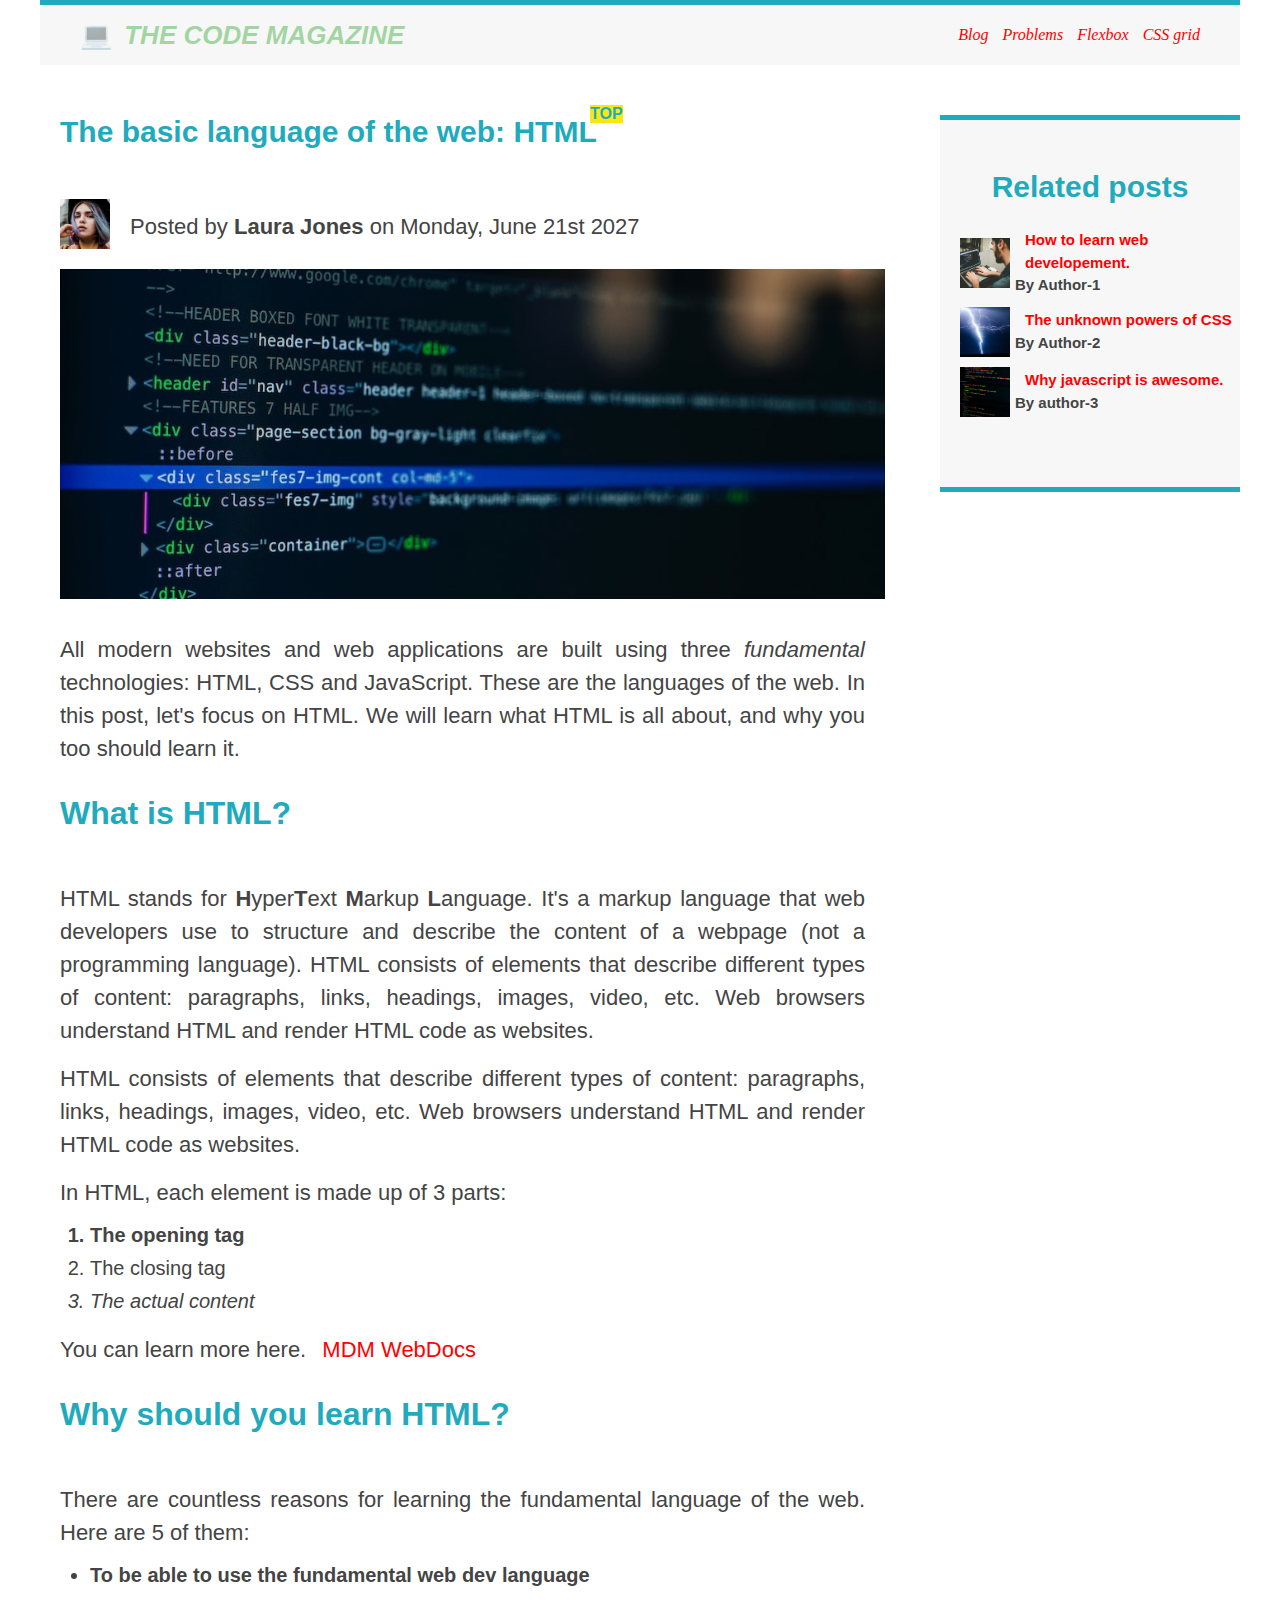
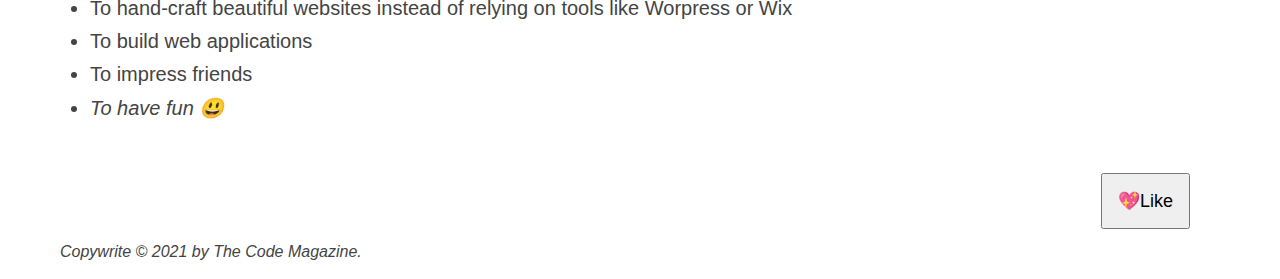
<file: index.html>
<!DOCTYPE html>
<html lang="en">
  <head>
    <meta charset="UTF-8" />
    <title>The basic language of the web: HTML</title>
    <link href="style.css" rel="stylesheet" />
    <body>
      <div class="container">
        <header class="main-header">
          <h1>💻 The Code Magazine</h1>
          <nav>
            <a href="blog.html">Blog</a>
            <a href="#">Problems</a>
            <a href="flexbox.html">Flexbox</a>
            <a href="css-grid.html">CSS grid</a>
          </nav>
        </header>
        <!-- <div class="row"> -->
        <article class="article-style">
          <h2 class="main-heading">The basic language of the web: HTML</h2>
          <div class="author-box">
            <img
              src="img/laura-jones.jpg"
              alt="HTML code on the screen"
              width="50"
              height="50"
              class="author-image"
            />
            <p class="author-text">
              Posted by <strong>Laura Jones</strong> on Monday, June 21st 2027
            </p>
          </div>
          <img
            src="img/post-img.jpg"
            alt="HTML code on the screen"
            width="500"
            height="200"
            class="main-image-style"
          />
          <p class="summary">
            All modern websites and web applications are built using three
            <em>fundamental</em> technologies: HTML, CSS and JavaScript. These
            are the languages of the web. In this post, let's focus on HTML. We
            will learn what HTML is all about, and why you too should learn it.
          </p>
          <!--<h2>The Basic Language of the Web: HTML</h2>-->

          <article class="main-content">
            <button>💖Like</button>
            <h3>What is HTML?</h3>
            <p>
              HTML stands for <strong>H</strong>yper<strong>T</strong>ext
              <strong>M</strong>arkup <strong>L</strong>anguage. It's a markup
              language that web developers use to structure and describe the
              content of a webpage (not a programming language). HTML consists
              of elements that describe different types of content: paragraphs,
              links, headings, images, video, etc. Web browsers understand HTML
              and render HTML code as websites.
            </p>
            <p>
              HTML consists of elements that describe different types of
              content: paragraphs, links, headings, images, video, etc. Web
              browsers understand HTML and render HTML code as websites.
            </p>
            <p>In HTML, each element is made up of 3 parts:</p>
            <ol>
              <li>The opening tag</li>
              <li>The closing tag</li>
              <li>The actual content</li>
            </ol>
            <p>
              You can learn more here.
              <a
                href="https://pythontutor.com/visualize.html#mode=edit"
                target="_blank"
                >MDM WebDocs
              </a>
            </p>
          </article>
          <h3>Why should you learn HTML?</h3>
          <p>
            There are countless reasons for learning the fundamental language of
            the web. Here are 5 of them:
          </p>
          <ul>
            <li>To be able to use the fundamental web dev language</li>
            <li>
              To hand-craft beautiful websites instead of relying on tools like
              Worpress or Wix
            </li>
            <li>To build web applications</li>
            <li>To impress friends</li>
            <li>To have fun 😃</li>
          </ul>
        </article>
        <aside>
          <h4>Related posts</h4>
          <ul class="related-post-list">
            <li class="related-post">
              <img
                src="img/related-1.jpg"
                height="50"
                alt="Related post-1 image"
                class="related-post-image"
              />
              <div>
                <p class="related-author">
                  <a href="#" class="related-post-link"
                    >How to learn web developement.</a
                  >
                  By Author-1
                </p>
              </div>
            </li>
            <li class="related-post">
              <img
                src="img/related-2.jpg"
                height="50"
                alt="Related post-2 image"
                class="related-post-image"
              />
              <div>
                <p class="related-author">
                  <a href="#" class="related-post-link"
                    >The unknown powers of CSS</a
                  >
                  By Author-2
                </p>
              </div>
            </li>
            <li class="related-post">
              <img
                src="img/related-3.jpg"
                height="50"
                alt="Related post-3 image"
                class="related-post-image"
              />
              <div>
                <p class="related-author">
                  <a href="#" class="related-post-link"
                    >Why javascript is awesome.</a
                  >
                  By author-3
                </p>
              </div>
            </li>
          </ul>
        </aside>
        <!-- </div> -->
        <footer class="footer">
          <p class="Copywrite text">
            Copywrite &copy; 2021 by The Code Magazine.
          </p>
        </footer>
      </div>
    </body>
  </head>
</html>
</file>
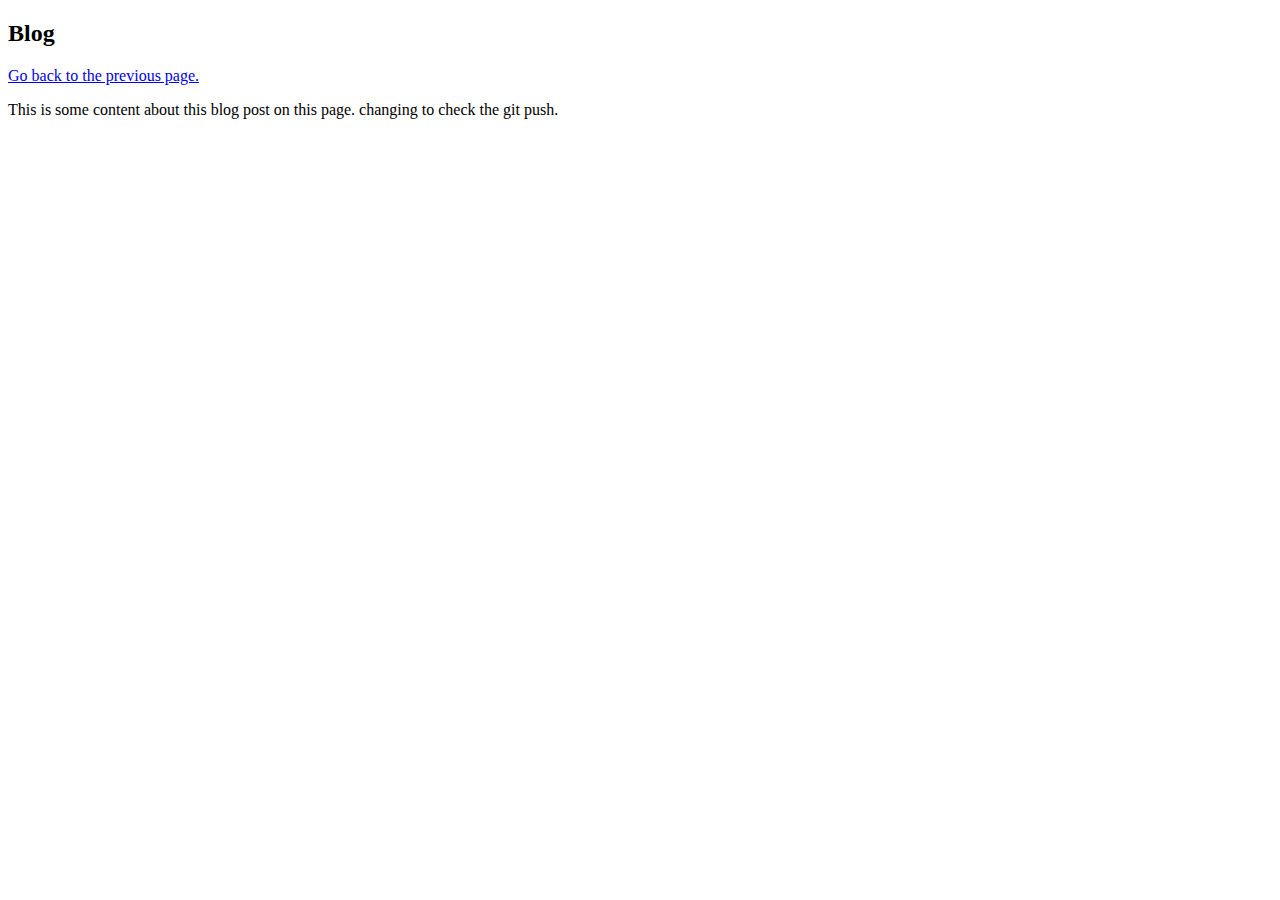
<file: blog.html>
<!DOCTYPE html>
<html lang="en">
  <head>
    <meta charset="UTF-8" />
    <meta http-equiv="X-UA-Compatible" content="IE=edge" />
    <meta name="viewport" content="width=device-width, initial-scale=1.0" />
    <title>BLOG</title>
  </head>
  <body>
    <h2>Blog</h2>
    <a href="index.html">Go back to the previous page.</a>
    <p>
      This is some content about this blog post on this page. changing to check
      the git push.
    </p>
  </body>
</html>
</file>
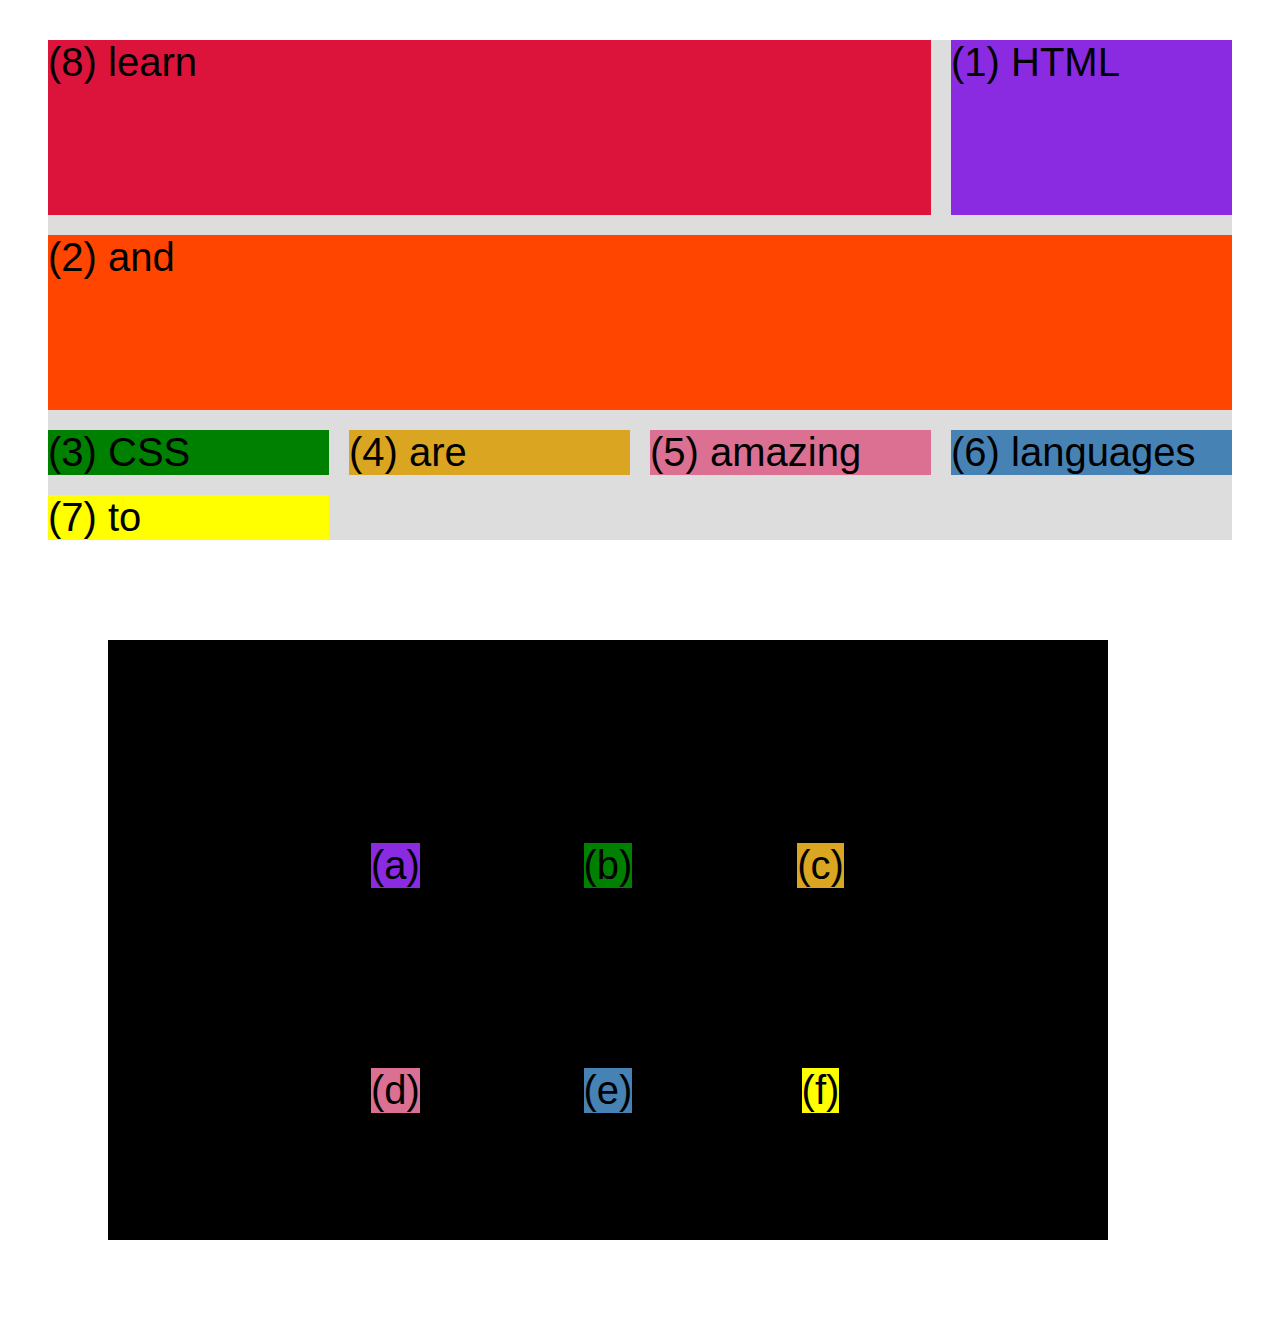
<file: css-grid.html>
<!DOCTYPE html>
<html lang="en">
  <head>
    <meta charset="UTF-8" />
    <meta http-equiv="X-UA-Compatible" content="IE=edge" />
    <meta name="viewport" content="width=device-width, initial-scale=1.0" />
    <title>CSS Grid</title>
    <style>
      .el--1 {
        background-color: blueviolet;
      }
      .el--2 {
        background-color: orangered;
      }
      .el--3 {
        background-color: green;
      }
      .el--4 {
        background-color: goldenrod;
      }
      .el--5 {
        background-color: palevioletred;
      }
      .el--6 {
        background-color: steelblue;
      }
      .el--7 {
        background-color: yellow;
      }
      .el--8 {
        background-color: crimson;
      }

      .container--1 {
        /* STARTER */
        font-family: sans-serif;
        background-color: #ddd;
        font-size: 40px;
        margin: 40px;

        /* CSS GRID */
        display: grid;
        /* grid-template-columns: 1fr 1fr 1fr 1fr; */
        grid-template-columns: repeat(4, 1fr);
        grid-template-rows: 1fr 1fr;
        height: 500px;
        gap: 20px;
        /* column-gap: 10px;
        row-gap: 40px; */
      }
      .el--8 {
        grid-column: 1 / span 3;
        grid-row: 1 / 2;
      }
      .el--2 {
        grid-column: 1 / -1;
        grid-row: 2 / 3;
      }
      .container--2 {
        /* STARTER */
        font-family: sans-serif;
        background-color: black;
        font-size: 40px;
        margin: 100px;

        width: 1000px;
        height: 600px;

        /* CSS GRID */
        display: grid;
        grid-template-columns: 125px 200px 125px;
        grid-template-rows: 250px 100px;
        justify-content: center;
        align-content: center;
        gap: 50px;
        align-items: center;
        justify-items: center;
      }
      .el--c {
        align-self: end;
        justify-self: start;
      }
    </style>
  </head>
  <body>
    <div class="container--1">
      <div class="el el--1">(1) HTML</div>
      <div class="el el--2">(2) and</div>
      <div class="el el--3">(3) CSS</div>
      <div class="el el--4">(4) are</div>
      <div class="el el--5">(5) amazing</div>
      <div class="el el--6">(6) languages</div>
      <div class="el el--7">(7) to</div>
      <div class="el el--8">(8) learn</div>
    </div>

    <div class="container--2">
      <div class="el el--1">(a)</div>
      <div class="el el--3">(b)</div>
      <div class="el el--4">(c)</div>
      <div class="el el--5">(d)</div>
      <div class="el el--6">(e)</div>
      <div class="el el--7">(f)</div>
    </div>
  </body>
</html>
</file>
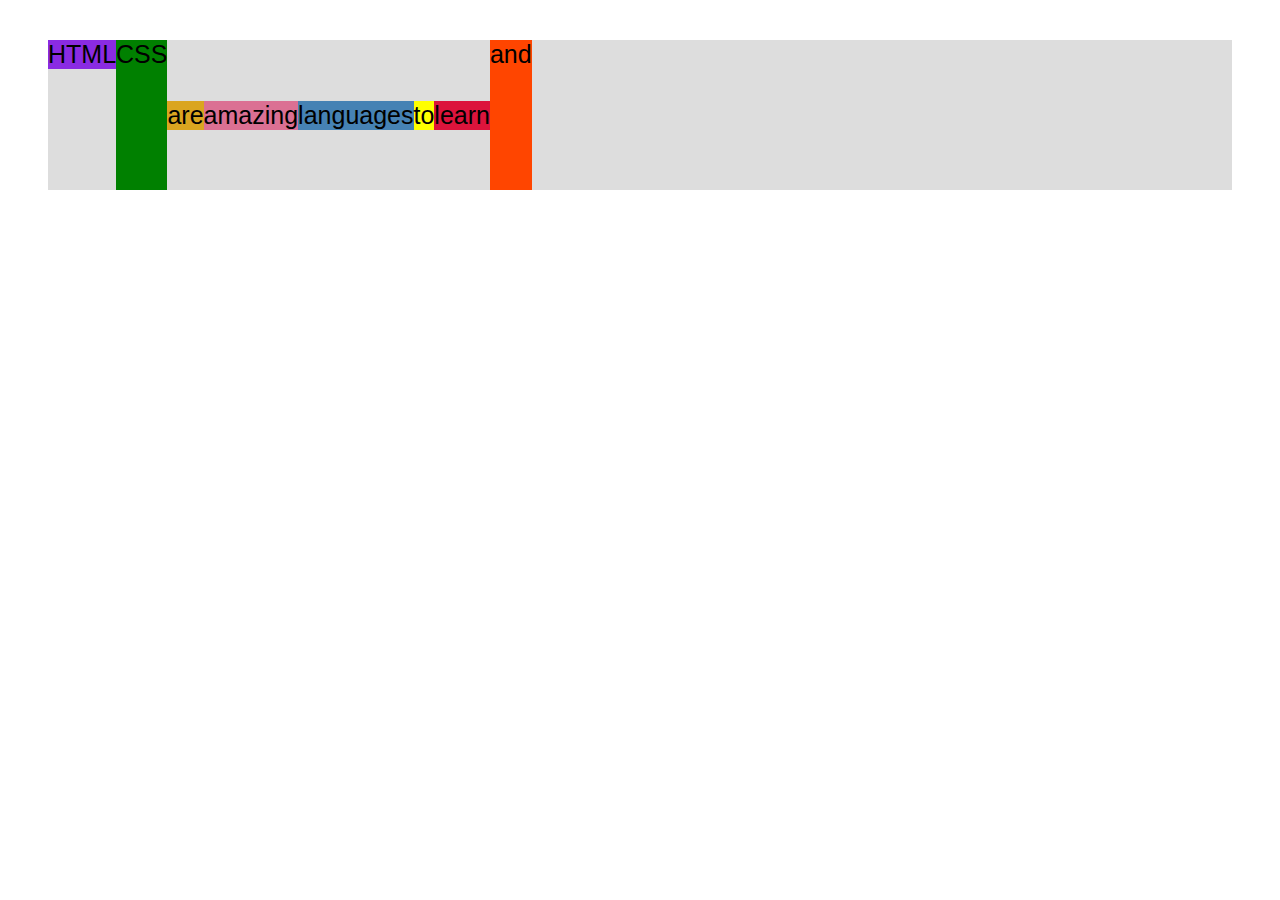
<file: flexbox.html>
<!DOCTYPE html>
<html lang="en">
  <head>
    <meta charset="UTF-8" />
    <meta http-equiv="X-UA-Compatible" content="IE=edge" />
    <meta name="viewport" content="width=device-width, initial-scale=1.0" />
    <title>Flexbox</title>
    <style>
      .el--1 {
        background-color: blueviolet;
      }
      .el--2 {
        background-color: orangered;
      }
      .el--3 {
        background-color: green;
        height: 150px;
      }
      .el--4 {
        background-color: goldenrod;
      }
      .el--5 {
        background-color: palevioletred;
      }
      .el--6 {
        background-color: steelblue;
      }
      .el--7 {
        background-color: yellow;
      }
      .el--8 {
        background-color: crimson;
      }

      .container {
        /* STARTER */
        font-family: sans-serif;
        background-color: #ddd;
        font-size: 25px;
        margin: 40px;
        display: flex;
        align-items: center;
        justify-content: flex-start;

        /* FLEXBOX */
      }
      .el--1 {
        align-self: flex-start;
      }
      .el--2 {
        align-self: stretch;
        order: 2;
      }
      /* .el {
        /*  DEFAULTS 
        flex-grow: 0;
        flex-shrink: 1;
        flex-basis: auto; */
    </style>
  </head>
  <body>
    <div class="container">
      <div class="el el--1">HTML</div>
      <div class="el el--2">and</div>
      <div class="el el--3">CSS</div>
      <div class="el el--4">are</div>
      <div class="el el--5">amazing</div>
      <div class="el el--6">languages</div>
      <div class="el el--7">to</div>
      <div class="el el--8">learn</div>
    </div>
  </body>
</html>
</file>
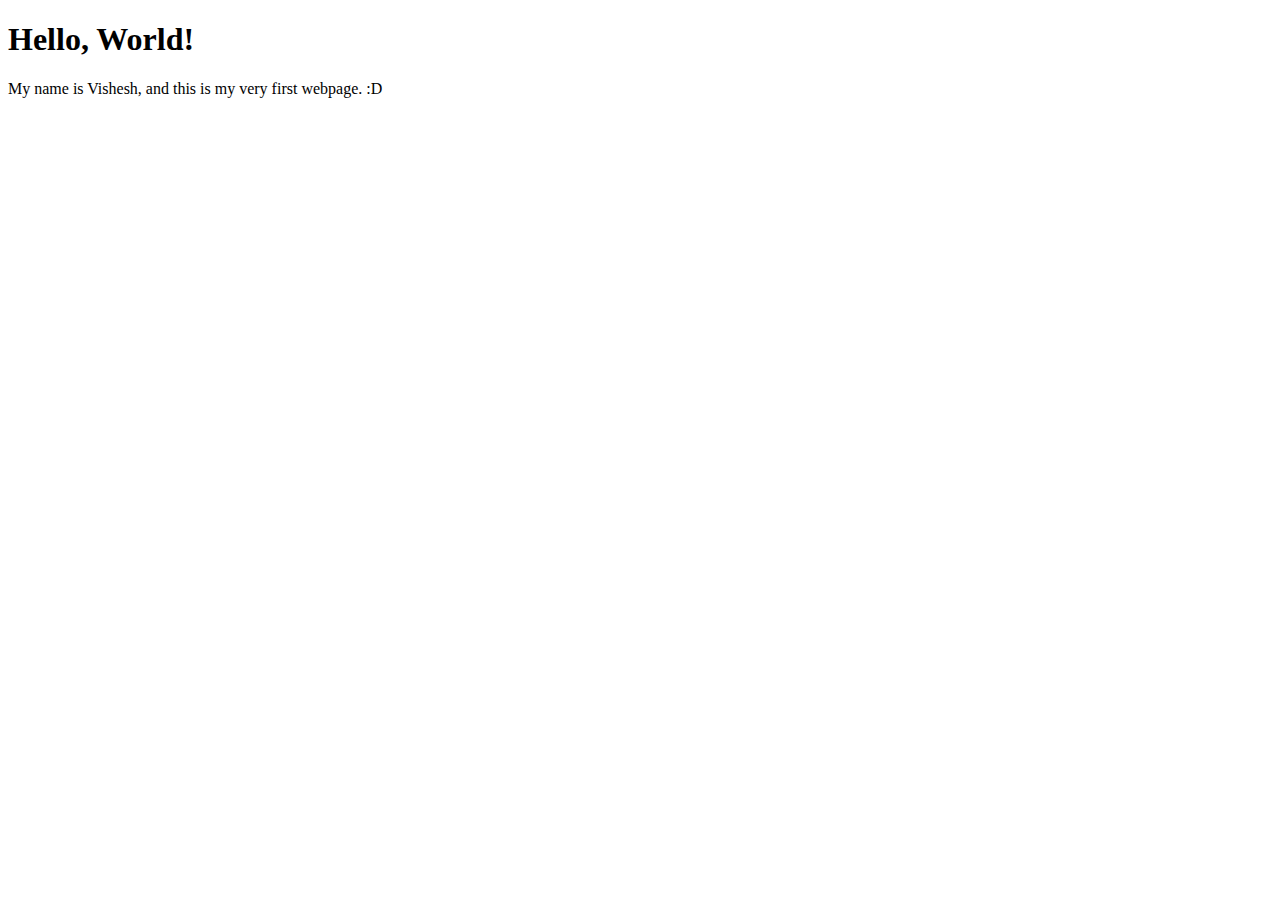
<file: index-first.html>
<!DOCTYPE html>
<html lang="en">
  <head>
    <meta charset="UTF-8" />
    <meta http-equiv="X-UA-Compatible" content="IE=edge" />
    <meta name="viewport" content="width=device-width, initial-scale=1.0" />
    <title>my first webpage</title>
  </head>
  <body>
    <h1>Hello, World!</h1>
    <p>My name is Vishesh, and this is my very first webpage. :D</p>
  </body>
</html>
</file>
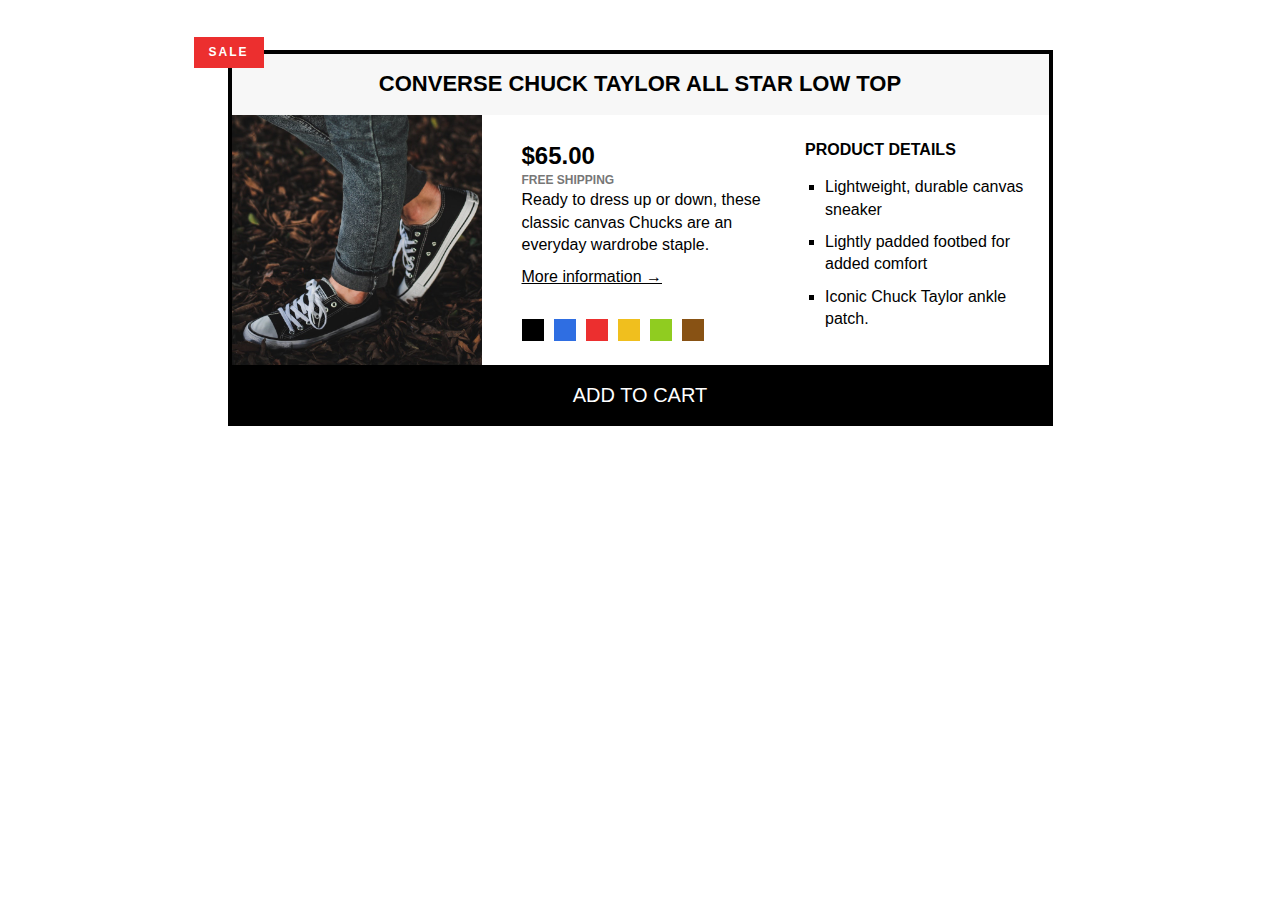
<file: product-page.html>
<!DOCTYPE html>
<html lang="en">
  <head>
    <meta charset="UTF-8" />
    <meta http-equiv="X-UA-Compatible" content="IE=edge" />
    <meta name="viewport" content="width=device-width, initial-scale=1.0" />
    <link href="product-page.css" rel="stylesheet" />
    <title>Product page</title>
  </head>
  <body>
    <article class="product">
      <h2 class="product-title">Converse Chuck Taylor All Star Low Top</h2>
      <div class="container">
        <img
          src="img/ZrTU3VK.jpeg"
          alt="Chuck Taylor All Star Shoe"
          height="250"
          width="250"
          class="product-img"
        />
        <div class="product-info">
          <div class="product-price">
            <p class="price"><strong>$65.00</strong></p>
            <p class="shipping">Free shipping</p>
          </div>
          <p class="sale">Sale</p>

          <p class="product-description">
            Ready to dress up or down, these classic canvas Chucks are an
            everyday wardrobe staple.
          </p>
          <a href="https://converse.com" target="_blank" class="more-info"
            >More information &rarr;</a
          >

          <div class="product-colors">
            <div class="color"></div>
            <div class="color color-blue"></div>
            <div class="color color-red"></div>
            <div class="color color-yellow"></div>
            <div class="color color-green"></div>
            <div class="color color-brown"></div>
          </div>
        </div>

        <div class="product-details">
          <h3 class="details-title">Product details</h3>
          <ul class="details-list">
            <li>Lightweight, durable canvas sneaker</li>
            <li>Lightly padded footbed for added comfort</li>
            <li>Iconic Chuck Taylor ankle patch.</li>
          </ul>
        </div>
      </div>
      <button class="add-cart">Add to cart</button>
    </article>
  </body>
</html>
</file>
<file: style.css>
* {
  margin: 0;
  padding: 0;
  box-sizing: border-box;
}
body {
  position: relative;
}
h1,
h2,
h3,
h4,
h5,
h6,
p,
li {
  font-family: sans-serif;
  color: #444;
}
nav a:link {
  display: inline-block;
}
h2,
h3 {
  color: #1faabd;
  margin-bottom: 50px;
  margin-left: 20px;
}
h1 {
  font-size: 26px;
  text-transform: uppercase;
  font-style: italic;
  color: rgba(37, 165, 37, 0.424);
}
h1::first-letter {
  font-style: normal;
  margin-right: 5px;
}
h2 {
  position: relative;
  font-size: 30px;
}

.main-heading::after {
  content: "TOP";
  background-color: #ffe70e;
  font-size: 16px;
  font-weight: bold;
  display: inline-block;
  padding-bottom: 5px 10px;
  position: absolute;
  top: -10px;
  left: 530px;
}
/* adjacent element selector */
/* h3 + p::first-letter {
  font-size: 30px;
} */
h2 {
  font-size: 30px;
  text-align: left;
}

h3 {
  font-size: 32px;
  text-align: left;
}

h4 {
  font-size: 30px;
  text-align: center;
  color: #1faabd;
  padding-bottom: 25px;
}
/* .main-image-style {
  margin-left: 20px;
} */
/* h1 {
  float: left;
}
nav {
  float: right;
} */
.main-header {
  display: flex;
  align-items: center;
  justify-content: space-between;
}
.author-box {
  display: flex;
  align-items: center;
}
.article-style {
  margin-bottom: 50px;
}
.author-image {
  /* float: left; */
  margin-bottom: 20px;
}
.author-text {
  /* float: left; */
  margin-top: 0;
  margin-left: 0;
}
.summary {
  margin-bottom: 30px;
}
.main-content {
  margin-bottom: 30px;
}
.main-image-style {
  margin-bottom: 30px;
  width: 100%;
  height: auto;
}
img {
  margin-left: 20px;
}
p {
  font-size: 22px;
  line-height: 1.5;
  padding-left: 20px;
  margin-bottom: 15px;
}

li {
  font-size: 20px;
  margin-bottom: 10px;
}
ul,
ol {
  margin-left: 50px;
  margin-bottom: 20px;
}
footer p {
  font-size: 16px;
}
.container {
  width: 1200px;
  margin-left: auto;
  margin-right: auto;
  border-top: 5px solid #1faabd;
  position: relative;
}
.main-header {
  font-style: italic;
  padding: 20px;
  padding-right: 40px;
  padding-left: 40px;
  /* margin-bottom: 50px; */
  height: 60px;
}
#author {
  font-style: italic;
  font-size: 18px;
}
.footer {
  font-style: italic;
  font-size: 20px;
  /* clear: both; */
}
.related-author {
  font-style: normal;
  font-size: 15px;
  font-weight: bold;
  margin-bottom: 0;
  padding-left: 5px;
}
.related-post-list {
  list-style: none;
  margin-left: 0;
}
.related-post {
  display: flex;
  align-items: center;
  gap: 0px;
}
.related-post-link {
  display: block;
  padding-left: 0;
}

header {
  background-color: #f7f7f7;
}
aside {
  background-color: #f7f7f7;
  border-top: 5px solid #1faabd;
  border-bottom: 5px solid #1faabd;
  padding-top: 50px;
  padding-bottom: 50px;
  margin-right: auto;
  margin-left: auto;
  /* float: right; */
  width: 300px;
  /* flex: 0 0 300px; */
}
body {
  background-color: white;
}
li:first-child {
  font-weight: bold;
}
li:last-child {
  font-style: italic;
  margin-bottom: 0;
}
/* li:nth-child(odd) { 
  color: red; 
} */
article {
  width: 825px;
  /* flex: 1; */
  /* float: left; */
  text-align: justify;
  /* margin-bottom: 0; */
}
/* Styling lines */
a:link {
  color: red;
  text-decoration: none;
  padding-left: 10px;
}
a:hover {
  color: orangered;
  text-decoration: none;
}
a:active,
a:visited {
  background-color: black;
  font-style: italic;
}
button {
  font-size: 18px;
  padding: 15px;
  cursor: pointer;
  position: absolute;
  bottom: 50px;
  right: 50px;
}
/* Flexbox content */
/* .row {
  display: flex;
  gap: 75px;
  margin-bottom: 50px;
  align-items: flex-start;
} */
/* CSS grid layout */
.container {
  display: grid;
  grid-template-columns: 1fr 300px;
  column-gap: 75px;
  row-gap: 50px;
  align-items: start;
}
.main-header {
  grid-column: 1 / span 2;
}
article {
}
aside {
}
footer {
  grid-column: 1 / -1;
}
</file>
<file: product-page.css>
* {
  margin: 0;
  padding: 0;
  box-sizing: border-box;
}

body {
  font-family: sans-serif;
  line-height: 1.4;
}

/* /* .clearfix::after {
  content: "";
  display: block;
  clear: both;
} */

.container {
  /*   background-color: red; */
  /* display: flex; */
  gap: 40px;
  display: grid;
  grid-template-columns: 1fr 1fr 1fr;
  align-items: center;
  justify-content: center;
}

.product-img {
}

/* PRODUCT */
.product {
  border: 4px solid black;
  width: 825px;
  margin: 50px auto;
  position: relative;
}

.product-title {
  text-align: center;
  font-size: 22px;
  text-transform: uppercase;
  background-color: #f7f7f7;
  padding: 15px;
}

/* PRODUCT INFORMATION */
.product-info {
  /*  (825 - 8 - 250 - 80) / 2  */
  /*   width: 243px; */
  /* flex: 1; */
  /* margin-top: 20px; */
  display: grid;
}

.product-price {
  /* display: flex;
  justify-content: space-between;
  align-items: center;
  margin-bottom: 20px; */
}

.price {
  font-size: 24px;
}

.shipping {
  font-size: 12px;
  text-transform: uppercase;
  font-weight: bold;
  color: #777;
}

.sale {
  background-color: #ec2f2f;
  color: #fff;
  font-size: 12px;
  text-transform: uppercase;
  font-weight: bold;
  letter-spacing: 2px;
  padding: 7px 15px;
  display: inline-block;
  position: absolute;
  top: -17px;
  left: -38px;

  /*   width: 40px;
  text-align: center; */
}

.product-description {
  margin-bottom: 10px;
}

.more-info:link,
.more-info:visited {
  color: black;
  margin-bottom: 30px;
  display: inline-block;
}

.more-info:hover,
.more-info:active {
  text-decoration: none;
}

.product-colors {
  display: flex;
  gap: 10px;
}

.color {
  background-color: #000;
  height: 22px;
  width: 22px;
}

.color-blue {
  background-color: #2f6ee2;
}
.color-red {
  background-color: #ec2f2f;
}
.color-yellow {
  background-color: #f0bf1e;
}
.color-green {
  background-color: #90cc20;
}
.color-brown {
  background-color: #885214;
}

/* PRODUCT DETAILS */
.product-details {
  /*   width: 243px; */
  /* margin-top: 20px; */
  /* flex: 1; */
}

.details-title {
  text-transform: uppercase;
  font-size: 16px;
  margin-bottom: 15px;
}

.details-list {
  list-style: square;
  margin-left: 20px;
}

.details-list li {
  margin-bottom: 10px;
}

/* BUTTON */
.add-cart {
  background-color: #000;
  border: none;
  color: #fff;
  font-size: 20px;
  text-transform: uppercase;
  cursor: pointer;
  padding: 15px;
  width: 100%;
  border-top: 4px solid black;
}

.add-cart:hover {
  color: #000;
  background-color: #fff;
}
</file>
